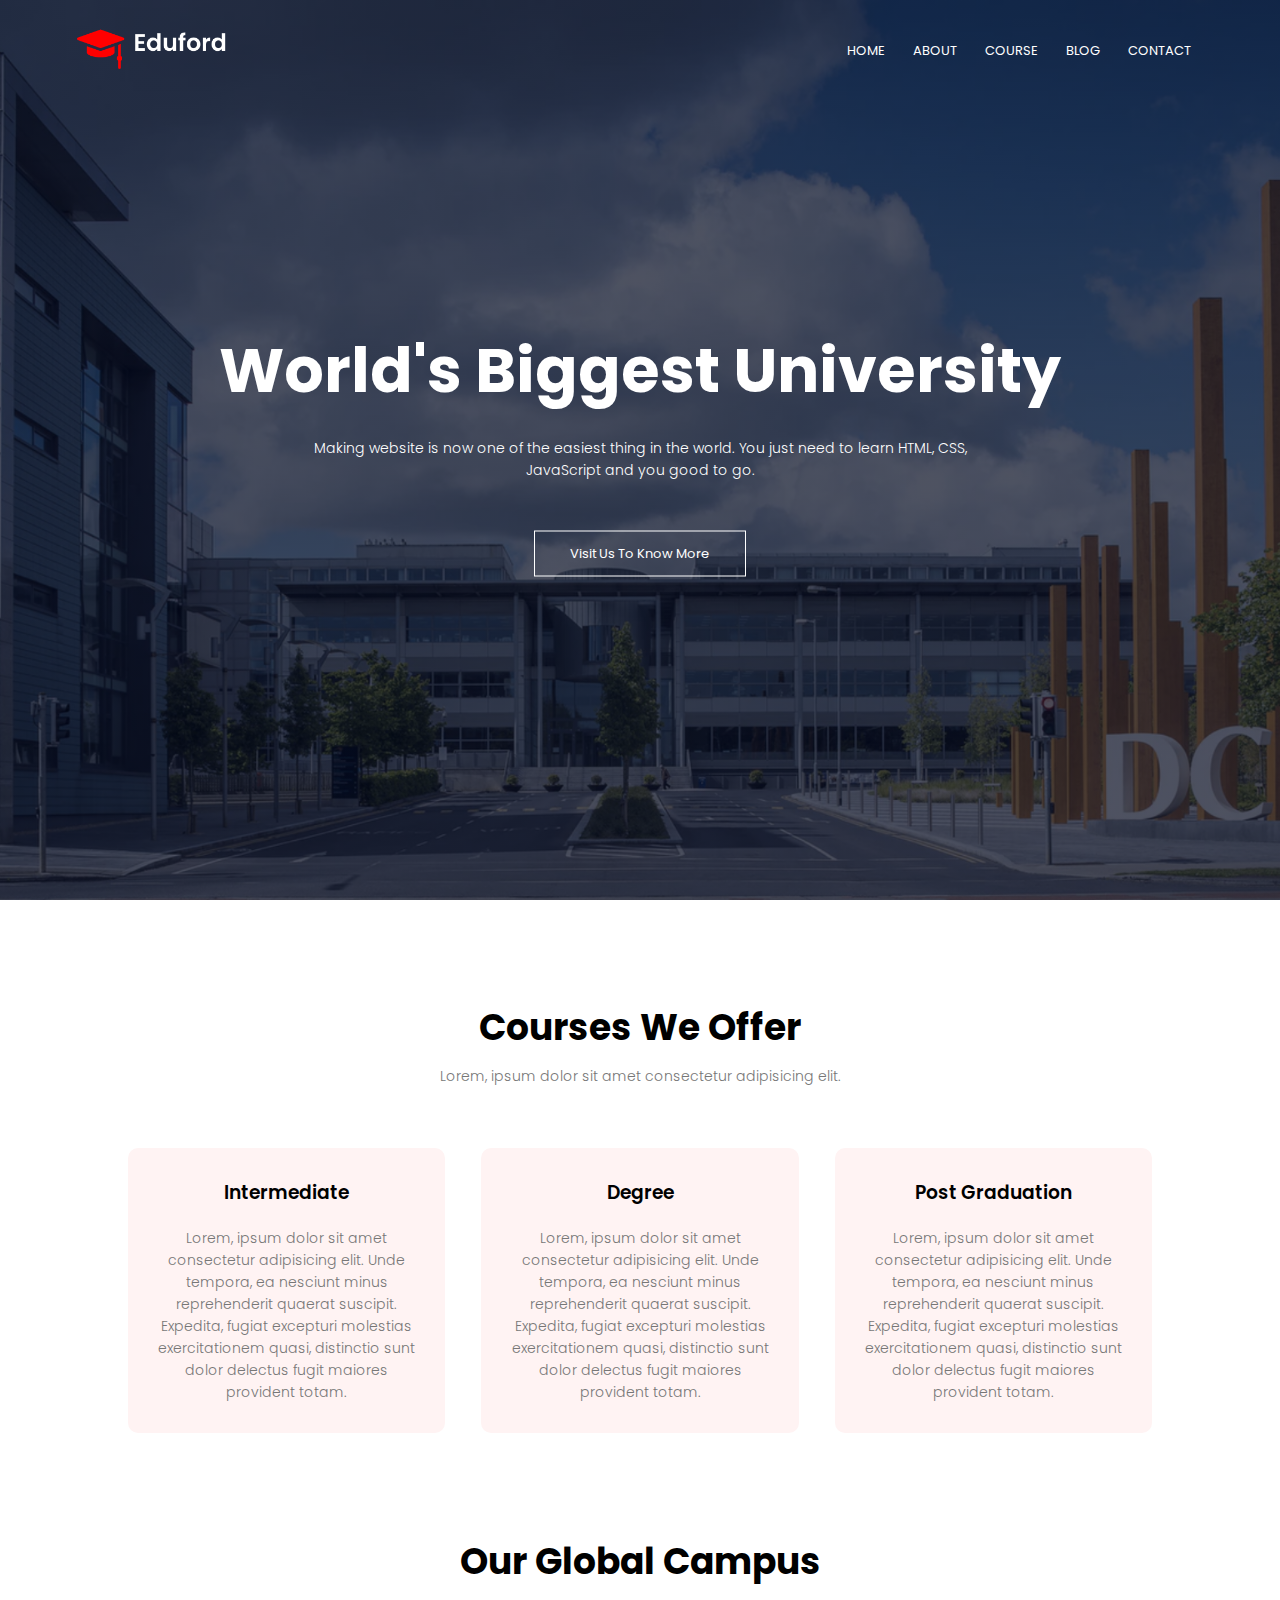
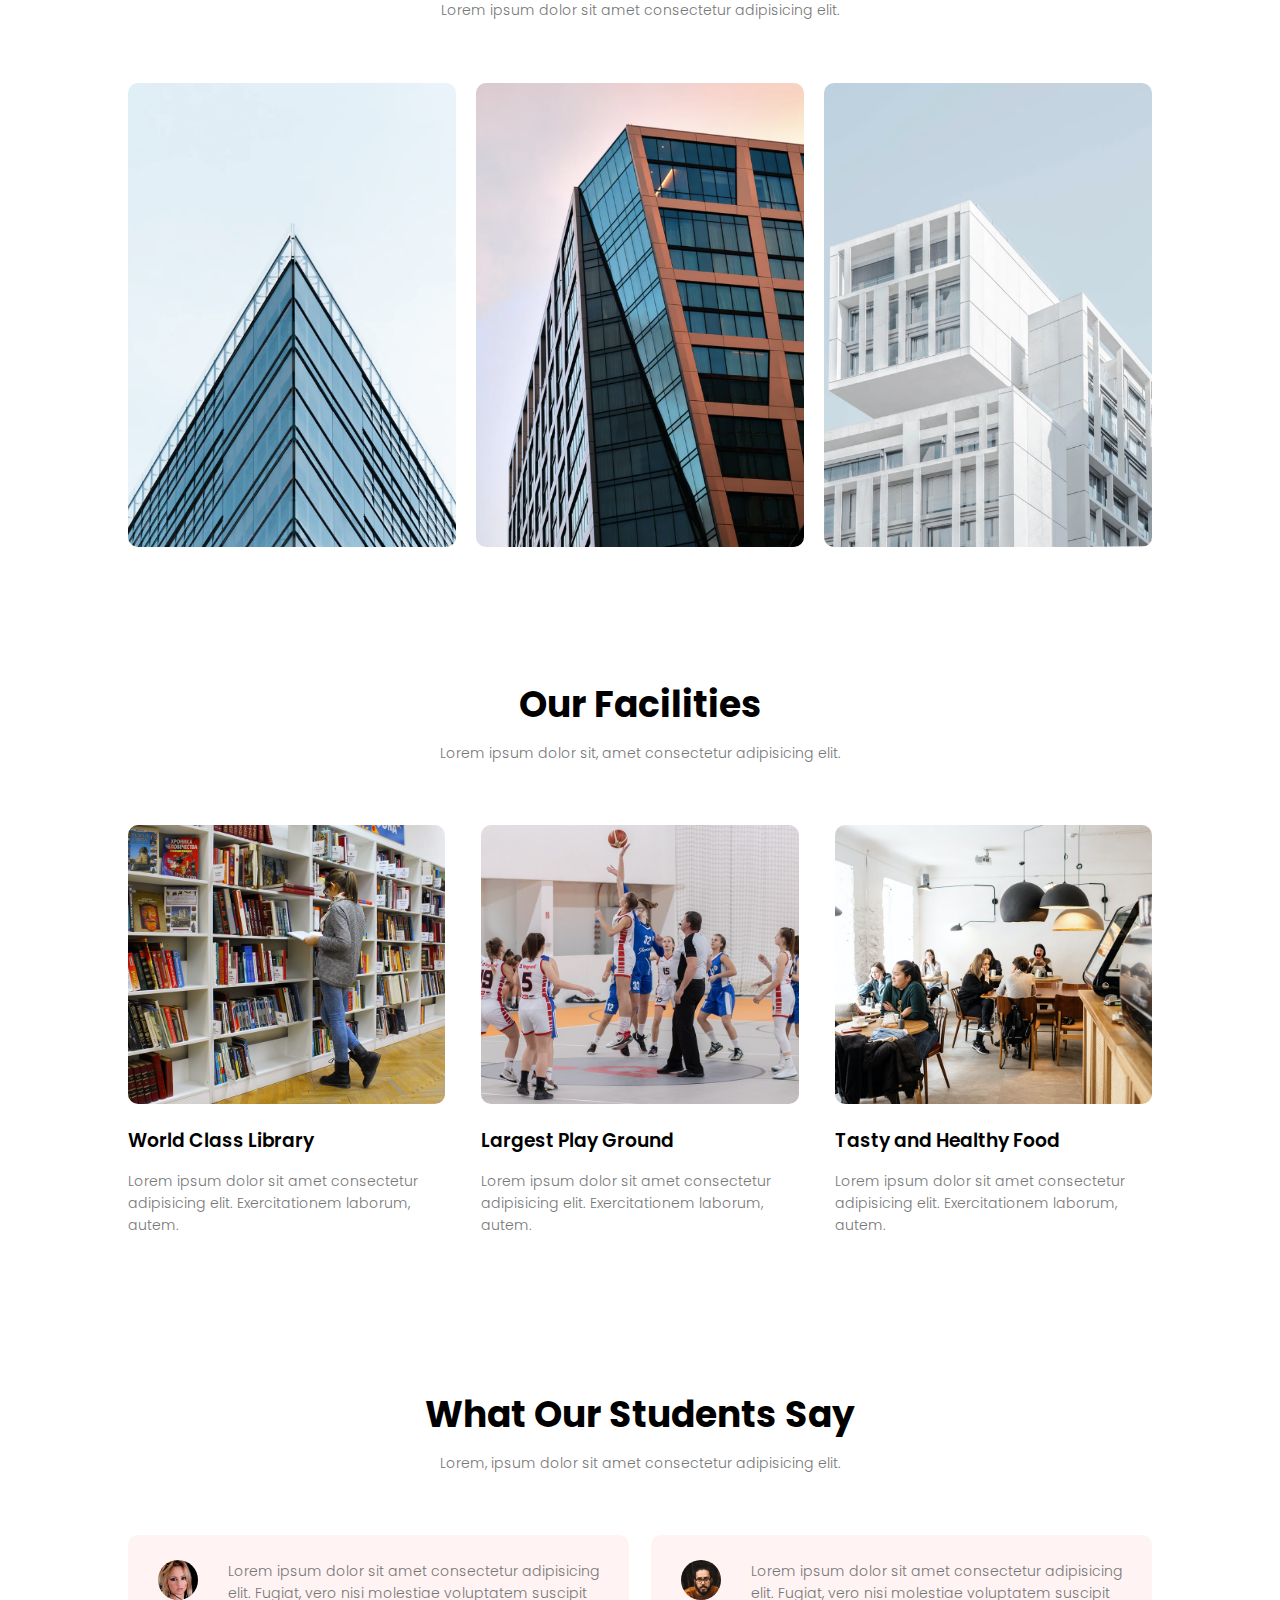
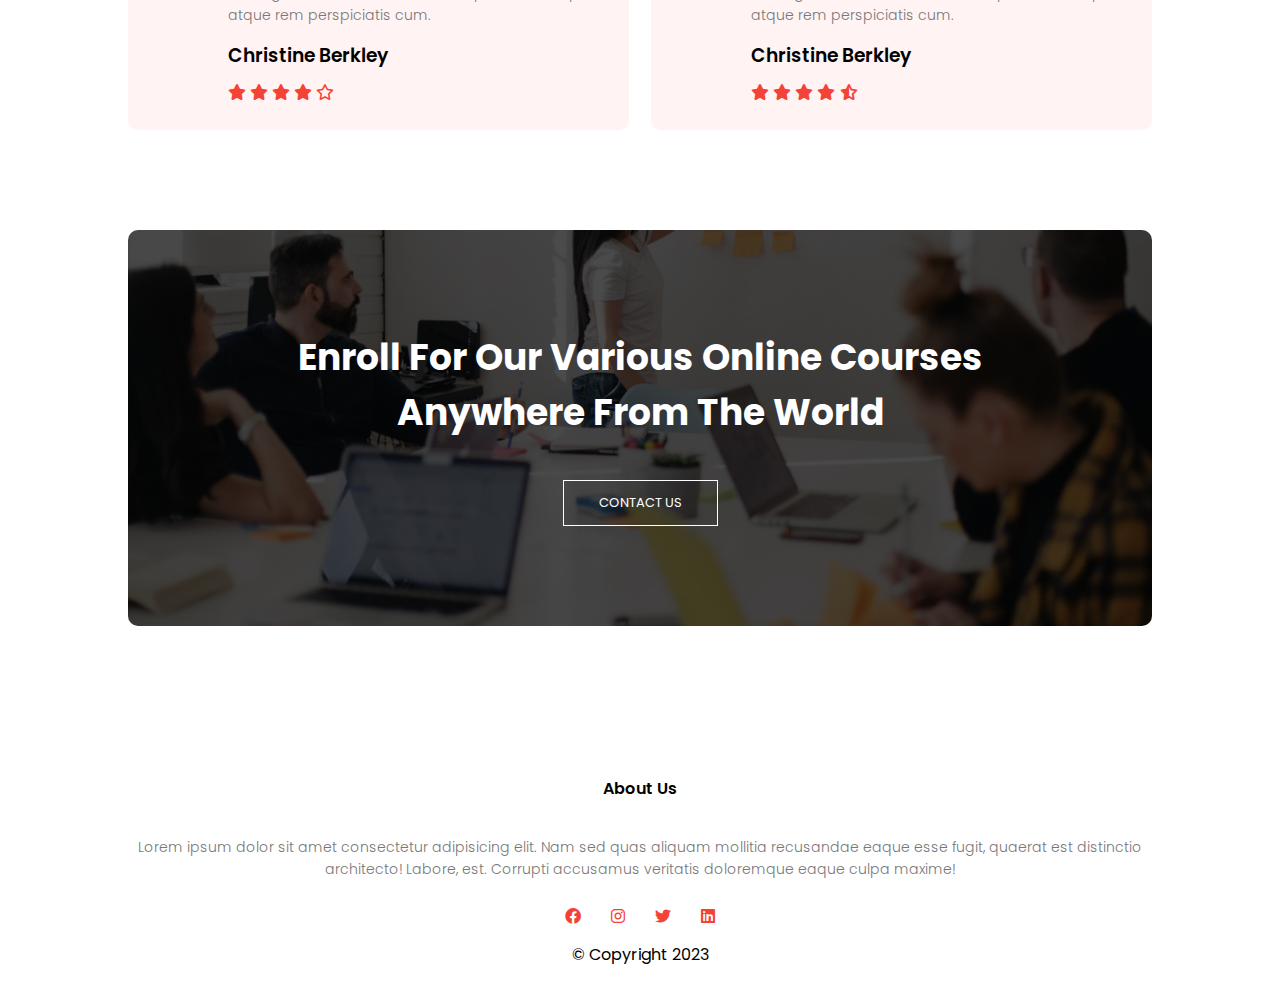
<file: index.html>
<!DOCTYPE html>
<html>
    <head>
        <meta name="viewport" content="width=device-width, initial-scale=1.0">
        <title>University Website Design</title>
        <link rel="stylesheet" href="style.css">
        <link rel="preconnect" href="https://fonts.googleapis.com">
<link rel="preconnect" href="https://fonts.gstatic.com" crossorigin>
<link href="https://fonts.googleapis.com/css2?family=Poppins:wght@100;200;400;600;700&display=swap" rel="stylesheet">
<link rel="stylesheet" href="css/all.min.css">
    </head>
    <body>
        <section class="header">
            <nav>
                <a href="index.html"><img src="images/logo.png" alt=""></a>
                <div class="nav-links" id="navLinks">
                    <i class="fa-solid fa-xmark" onclick="hideMenu()"></i>
                    <ul>
                        <li><a href="#">HOME</a></li>
                        <li><a href="#">ABOUT</a></li>
                        <li><a href="#">COURSE</a></li>
                        <li><a href="#">BLOG</a></li>
                        <li><a href="#">CONTACT</a></li>
                    </ul>
                </div>
                <i class="fa-solid fa-bars" onclick="showMenu()"></i>
            </nav>

            <div class="text-box">
                <h1>World's Biggest University</h1>
                <p>Making website is now one of the easiest thing in the world. You just need to learn HTML, CSS, <br> JavaScript and you good to go.</p>
                <a href="#" class="hero-btn">Visit Us To Know More</a>
            </div>

        </section>

        <!------- Courses -------->
        <section class="course">
            <h1>Courses We Offer</h1>
            <p>Lorem, ipsum dolor sit amet consectetur adipisicing elit.</p>
            <div class="row">
                <div class="course-col">
                    <h3>Intermediate</h3>
                    <p>Lorem, ipsum dolor sit amet consectetur adipisicing elit. Unde tempora, ea nesciunt minus reprehenderit quaerat suscipit. Expedita, fugiat excepturi molestias exercitationem quasi, distinctio sunt dolor delectus fugit maiores provident totam.</p>
                </div>
                <div class="course-col">
                    <h3>Degree</h3>
                    <p>Lorem, ipsum dolor sit amet consectetur adipisicing elit. Unde tempora, ea nesciunt minus reprehenderit quaerat suscipit. Expedita, fugiat excepturi molestias exercitationem quasi, distinctio sunt dolor delectus fugit maiores provident totam.</p>
                </div>
                <div class="course-col">
                    <h3>Post Graduation</h3>
                    <p>Lorem, ipsum dolor sit amet consectetur adipisicing elit. Unde tempora, ea nesciunt minus reprehenderit quaerat suscipit. Expedita, fugiat excepturi molestias exercitationem quasi, distinctio sunt dolor delectus fugit maiores provident totam.</p>
                </div>
            </div>

        </section>
        
        <!-----------Campus----------->

        <section class="campus">
            <h1>Our Global Campus</h1>
            <p>Lorem ipsum dolor sit amet consectetur adipisicing elit.</p>
            <div class="row">
                <div class="campus-col">
                    <img src="images/london.png">
                    <div class="layer">
                        <h3>LONDON</h3>
                    </div>
                </div>
                <div class="campus-col">
                    <img src="images/newyork.png">
                    <div class="layer">
                        <h3>NEW YORK</h3>
                    </div>
                </div>
                <div class="campus-col">
                    <img src="images/washington.png">
                    <div class="layer">
                        <h3>WASHINGTON</h3>
                    </div>
                </div>
            </div>
        </section>

        <!-- --------Facilities-------- -->

        <section class="facilities">
            <h1>Our Facilities</h1>
            <p>Lorem ipsum dolor sit, amet consectetur adipisicing elit.</p>

            <div class="row">
                <div class="facilities-col">
                    <img src="images/library.png">
                    <h3>World Class Library</h3>
                    <p>Lorem ipsum dolor sit amet consectetur adipisicing elit. Exercitationem laborum, autem.</p>
                </div>
                <div class="facilities-col">
                    <img src="images/basketball.png">
                    <h3>Largest Play Ground</h3>
                    <p>Lorem ipsum dolor sit amet consectetur adipisicing elit. Exercitationem laborum, autem.</p>
                </div>
                <div class="facilities-col">
                    <img src="images/cafeteria.png">
                    <h3>Tasty and Healthy Food</h3>
                    <p>Lorem ipsum dolor sit amet consectetur adipisicing elit. Exercitationem laborum, autem.</p>
                </div> 
            </div>
        </section>

        <section class="testimonials">
            <h1>What Our Students Say</h1>
            <p>Lorem, ipsum dolor sit amet consectetur adipisicing elit.</p>
            <div class="row">
                <div class="testimonial-col">
                    <img src="images/user1.jpg">
                    <div>
                        <p>Lorem ipsum dolor sit amet consectetur adipisicing elit. Fugiat, vero nisi molestiae voluptatem suscipit atque rem perspiciatis cum.</p>
                        <h3>Christine Berkley</h3>
                        <i class="fa-solid fa-star"></i>
                        <i class="fa-solid fa-star"></i>
                        <i class="fa-solid fa-star"></i>
                        <i class="fa-solid fa-star"></i>
                        <i class="fa-regular fa-star"></i>

                    </div>
                </div>
                <div class="testimonial-col">
                    <img src="images/user2.jpg">
                    <div>
                        <p>Lorem ipsum dolor sit amet consectetur adipisicing elit. Fugiat, vero nisi molestiae voluptatem suscipit atque rem perspiciatis cum.</p>
                        <h3>Christine Berkley</h3>
                        <i class="fa-solid fa-star"></i>
                        <i class="fa-solid fa-star"></i>
                        <i class="fa-solid fa-star"></i>
                        <i class="fa-solid fa-star"></i>
                        <i class="fa-solid fa-star-half-stroke"></i>
                    </div>
                </div>
            </div>
        </section>  

        <!-- -----------Call To Action---------- -->

        <section class="cta">
            <h1>Enroll For Our Various Online Courses<br>Anywhere From The World</h1>
            <a href="#" class="hero-btn">CONTACT US</a>
        </section>

        <!-- -------Footer-------- -->
        <section class="footer">
            <h4>About Us</h4>
            <p>Lorem ipsum dolor sit amet consectetur adipisicing elit. Nam sed quas aliquam mollitia recusandae eaque esse fugit, quaerat est distinctio <br>architecto! Labore, est. Corrupti accusamus veritatis doloremque eaque culpa maxime!</p>
            <div class="icons">
                <i class="fa-brands fa-facebook"></i>
                <i class="fa-brands fa-instagram"></i>
                <i class="fa-brands fa-twitter"></i>
                <i class="fa-brands fa-linkedin"></i>
            </div>
            <div>&copy; Copyright 2023</div>

        </section>











        <!--------------JavaScript To Toggle The Menu--------------->
        <script>
            var navLinks = document.getElementById('navLinks')
            function hideMenu() {
                navLinks.style.right = '-200px'
            }
            function showMenu() {
                navLinks.style.right = '0px'
            }
        </script>
    </body>
</html>
</file>
<file: style.css>
* {
    margin: 0;
    padding: 0;
    font-family: 'Poppins', sans-serif;
}

.header {
    min-height: 100vh;
    width: 100%;
    background-image: linear-gradient(rgba(4, 9, 30, .7), rgba(4, 9, 30, .7)), url(images/banner.png);
    background-position: center;
    background-size: cover;
    position: relative;
}

nav {
    display: flex;
    justify-content: space-between;
    padding: 2% 6%;
    align-items: center;
}

nav img {
    width: 150px;
}

.nav-links {
    flex: 1;
    text-align: right;
}

.nav-links ul li {
    display: inline-block;
    padding: 8px 12px;
    position: relative;
    list-style: none;
}

.nav-links ul li a {
    text-decoration: none;
    color: #fff;
    font-size: 13px;
}

.nav-links ul li::after {
    content: '';
    width: 0%;
    height: 2px;
    background: #f44336;
    margin: auto;
    display: block;
    transition: 0.5s;
}
.nav-links ul li:hover::after {
    width: 100%;
}

.text-box {
    width: 90%;
    color: #fff;
    position: absolute;
    top: 50%;
    left: 50%;
    transform: translate(-50%, -50%);
    text-align: center;
}

.text-box h1 {
    font-size: 62px;
}

.text-box p {
    color: #fff;
    font-size: 14px;
    margin: 10px 0 40px;
}

.hero-btn {
    color: #fff;
    font-size: 13px;
    padding: 12px 35px;
    cursor: pointer;
    position: relative;
    border: 1px solid #fff;
    display: inline-block;
    text-decoration: none;
    background: transparent;
}

.hero-btn:hover {
    background: #f44336;
    transition: 1s;
    border: 1px solid #f44336;
}

nav .fa-solid {
    display: none;
}

@media (max-width: 700px) {
    .text-box h1 {
        font-size: 20px;
    }

    .nav-links ul li {
        display: block;
    }
    .nav-links {
        position: absolute;
        top: 0;
        right: -200px;
        text-align: left;
        height: 100vh;
        width: 200px;
        background: #f44336;
        z-index: 2;
        transition: 1s;
    }

    nav .fa-solid {
        margin: 10px;
        display: block;
        color: #fff;
        cursor: pointer;
    }
    .nav-links ul {
        padding: 30px;
    }
}


/* -------- course --------- */

.course {
    margin: auto;
    padding-top: 100px;
    text-align: center;
    width: 80%;
}

h1 {
    font-size: 36px;
    font-weight: 600px;
}

p {
    color: #777;
    font-size: 14px;
    font-weight: 300;
    line-height: 22px;
    padding: 10px;
}

.row {
    display: flex;
    justify-content: space-between;
    margin-top: 5%;
}

.course-col {
    flex-basis: 31%;
    box-sizing: border-box;
    background: #fff3f3;
    border-radius: 10px;
    padding: 20px 12px;
    margin-bottom: 5%;
    transition: 0.5s;
}

h3 {
    font-weight: 600;
    text-align: center;
    margin: 10px 0;
}

.course-col:hover {
    box-shadow: 0 0 20px 0 rgba(0, 0, 0, .20);
}


@media (max-width: 700px) {
    .row {
        flex-direction: column;
    }
}

/* -----campus----- */
.campus {
    width: 80%;
    text-align: center;
    margin: auto;
    padding-top: 50px;
}

.campus-col {
    flex-basis: 32%;
    border-radius: 10px;
    position: relative;
    overflow: hidden;
    margin-bottom: 30px;
}
.campus-col img {
    width: 100%;
    display: block;
}

.layer {
    background: transparent;
    width: 100%;
    height: 100%;
    position: absolute;
    top: 0;
    left: 0;
    transition: 0.5s;
}

.layer:hover {
    background: rgba(226, 0, 0, .7);
    cursor: pointer;
}

.layer h3 {
    width: 100%;
    color: #fff;
    font-size: 26px;
    font-weight: 500;
    bottom: 0;
    left: 50%;
    transform: translateX(-50%);
    position: absolute;
    opacity: 0;
    transition: 0.5s;
}

.layer:hover h3 {
    bottom: 49%;
    opacity: 1;
}

/* ----------facilities--------- */
.facilities {
    width: 80%;
    margin: auto;
    text-align: center;
    padding-top: 100px;
}
.facilities-col {
    flex-basis: 31%;
    text-align: left;
    border-radius: 10px;
    margin-bottom: 5%;
}

.facilities-col img {
    width: 100%;
    border-radius: 10px;
}

.facilities-col p {
    padding: 0;
}
.facilities h3 {
    margin: 15px 0 15px;
    text-align: left;
}

/* -----Testimonial------- */
.testimonials {
    width: 80%;
    margin: auto;
    padding-top: 100px;
    margin-bottom: 5px;
    text-align: center;
    
}
.testimonial-col {
    flex-basis: 44%;
    border-radius: 10px;
    text-align: left;
    background: #fff3f3;
    cursor: pointer;
    padding: 25px;
    display: flex;
}

.testimonial-col img {
    height: 40px;
    margin-left: 5px;
    margin-right: 30px;
    border-radius: 50%;
}
.testimonial-col p{
    padding: 0;
}
.testimonial-col h3{
    margin-top: 15px;
    text-align: left;
}

.testimonial-col .fa-star, .fa-solid {
    color: #f44336;
}

@media (max-width: 700px) {
    .testimonial-col img {
        margin-left: 0px;
        margin-right: 15px;
    }

}

/* -------Call To Action------ */
.cta {
    margin: 100px auto;
    width: 80%;
    border-radius: 10px;
    background: linear-gradient(rgba(0, 0, 0, .7), rgba(0, 0, 0, .7)), url(images/banner2.jpg);
    background-position: center;
    background-size: cover;
    padding: 100px 0;
    text-align: center;
}
.cta h1 {
    color: #fff;
    margin-bottom: 40px;
    padding: 0;
}

@media (max-width: 700px) {
    .cta h1 {
        font-size: 24px;
    }
}

.footer{
    width: 100%;
    text-align: center;
    padding: 30px 0;
}

.footer h4 {
    margin-top: 20px;
    margin-bottom: 25px;
    font-weight: 600;
}

.icons .fa-brands {
    color: #f44336;
    margin: 0 13px;
    cursor: pointer;
    padding: 18px 0;
}
</file>
